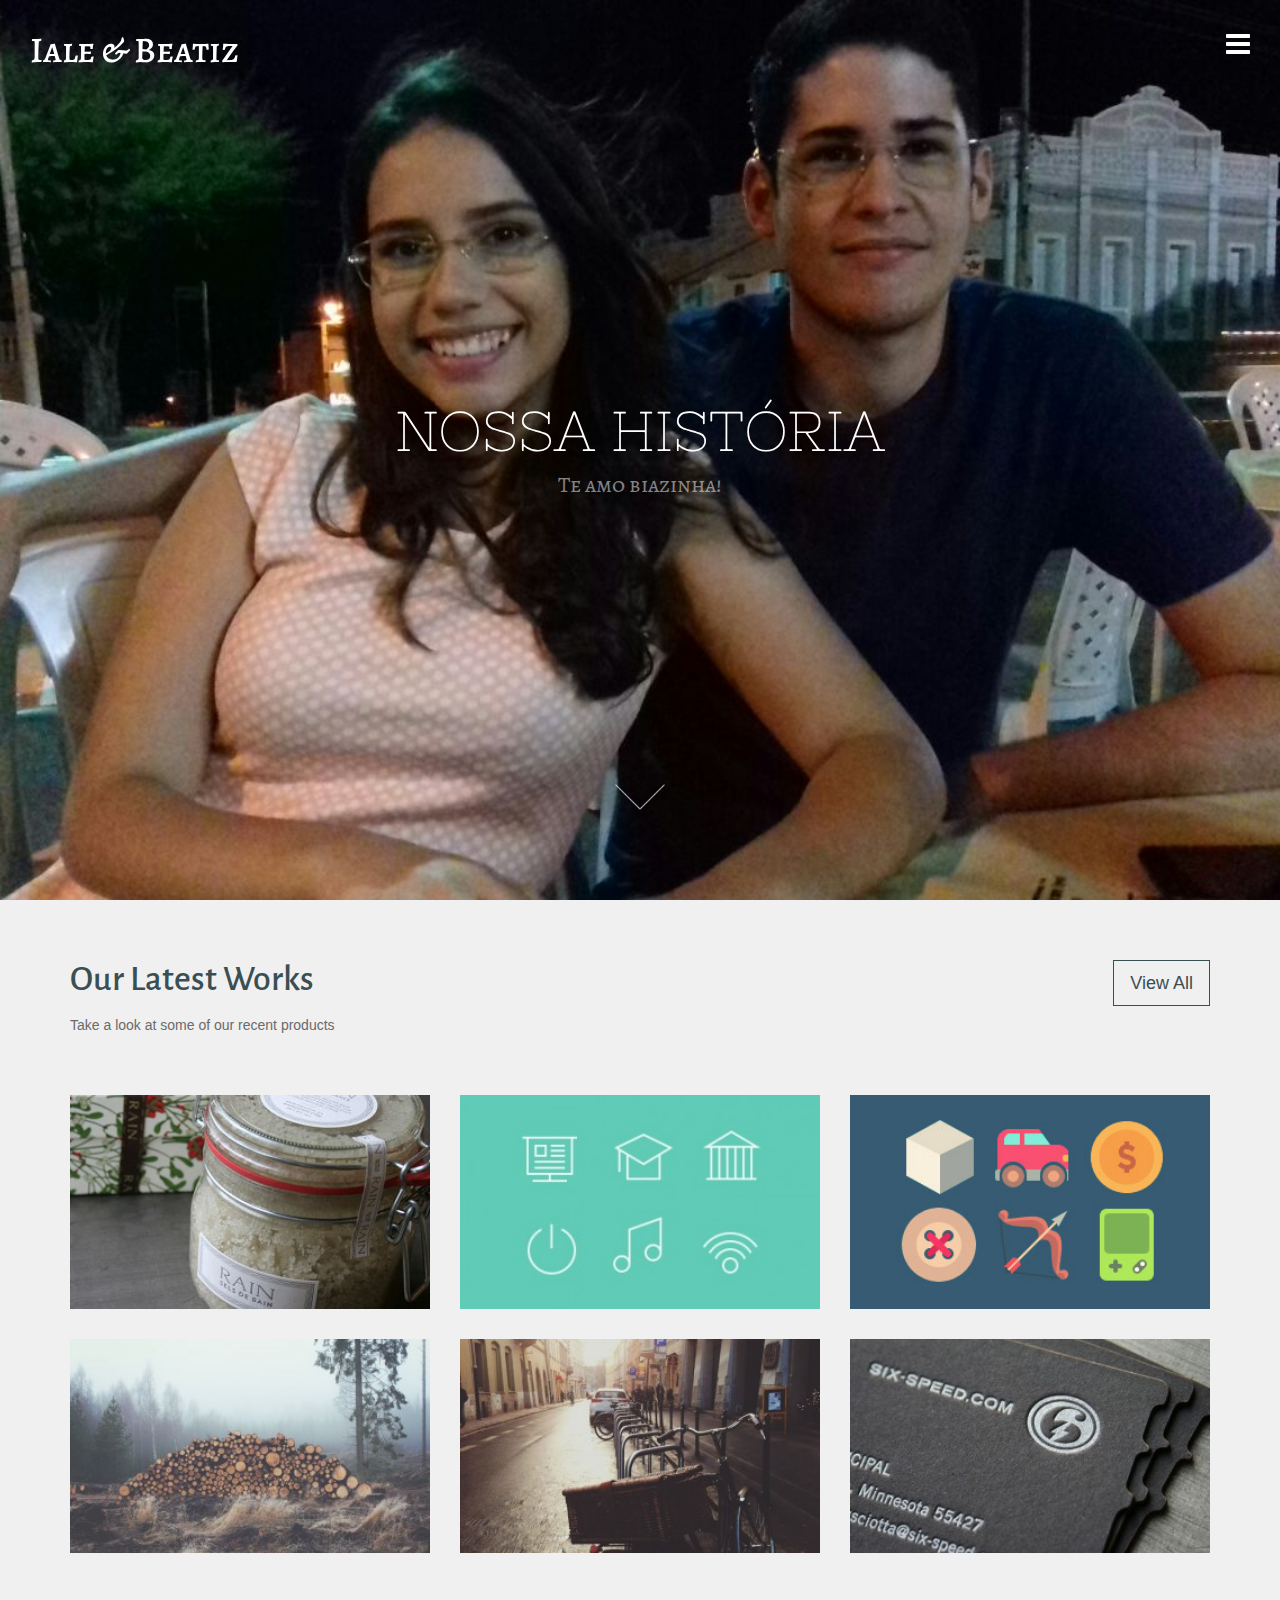
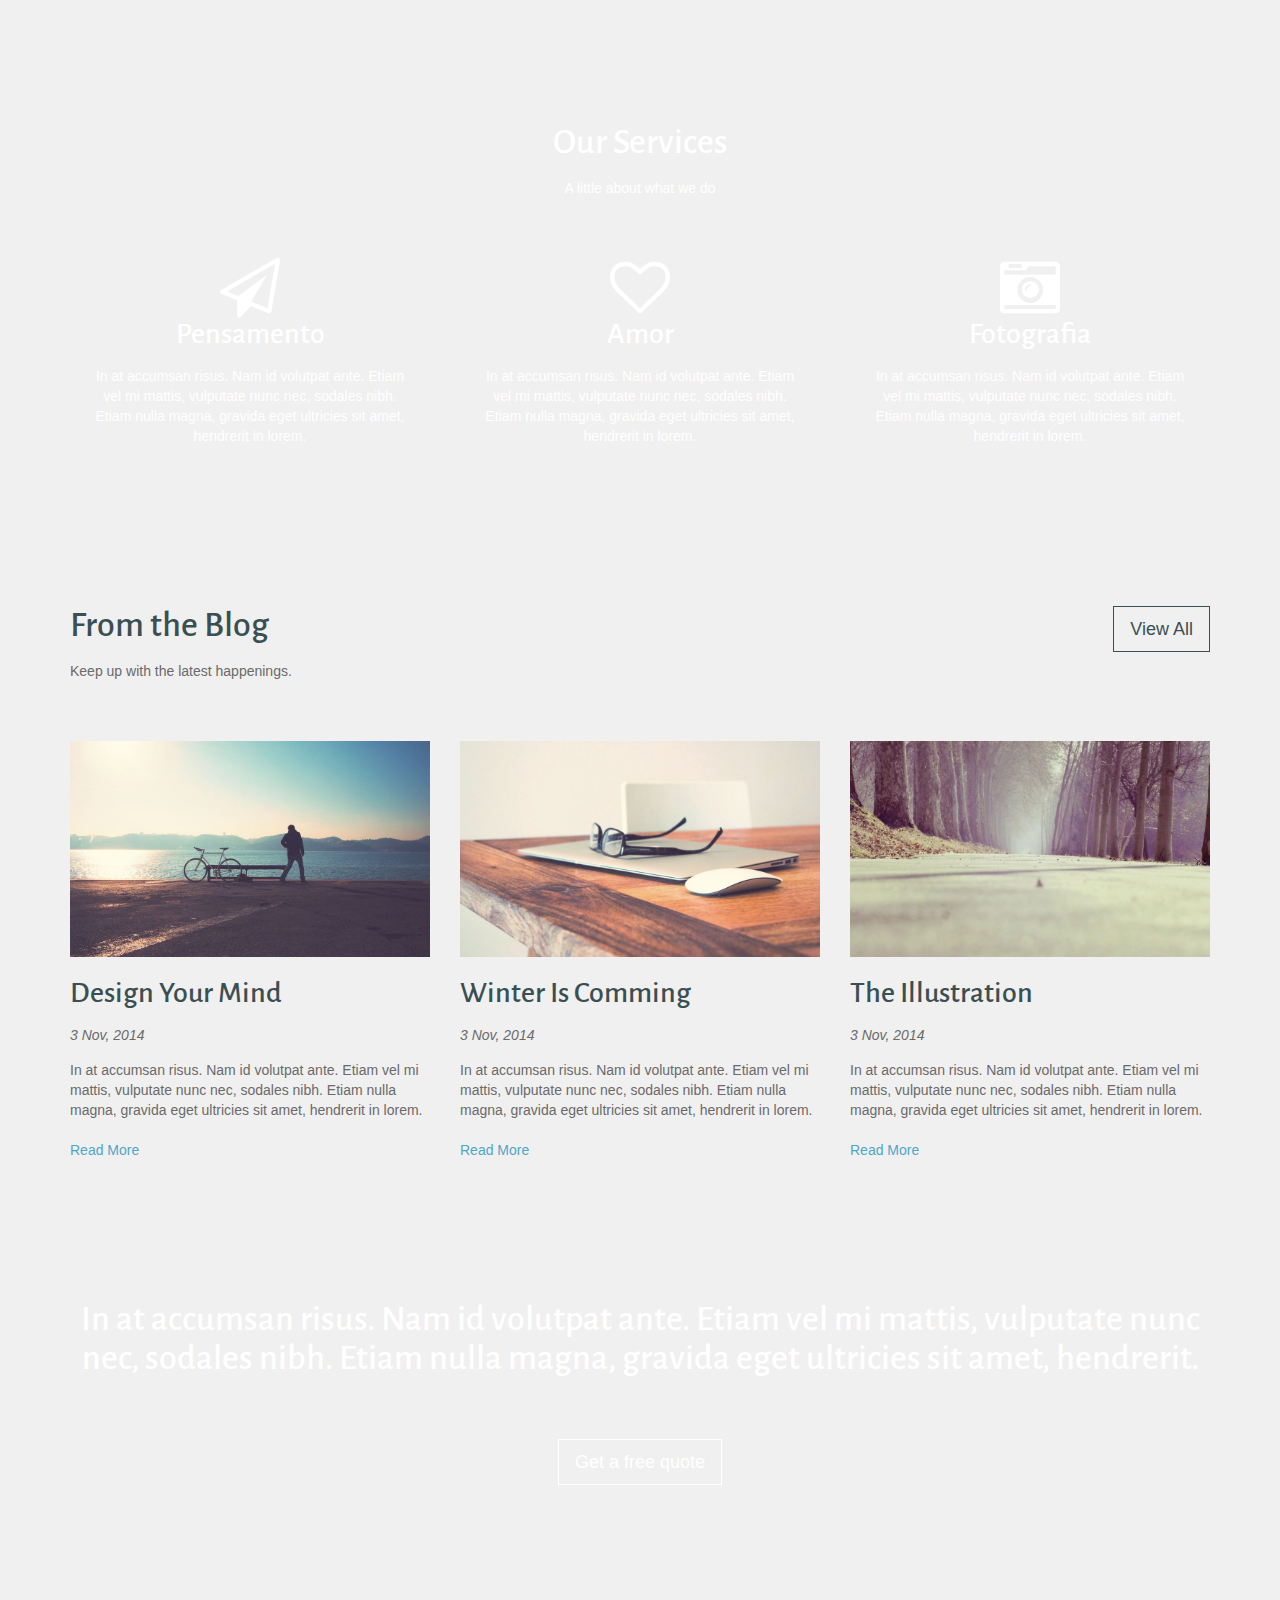
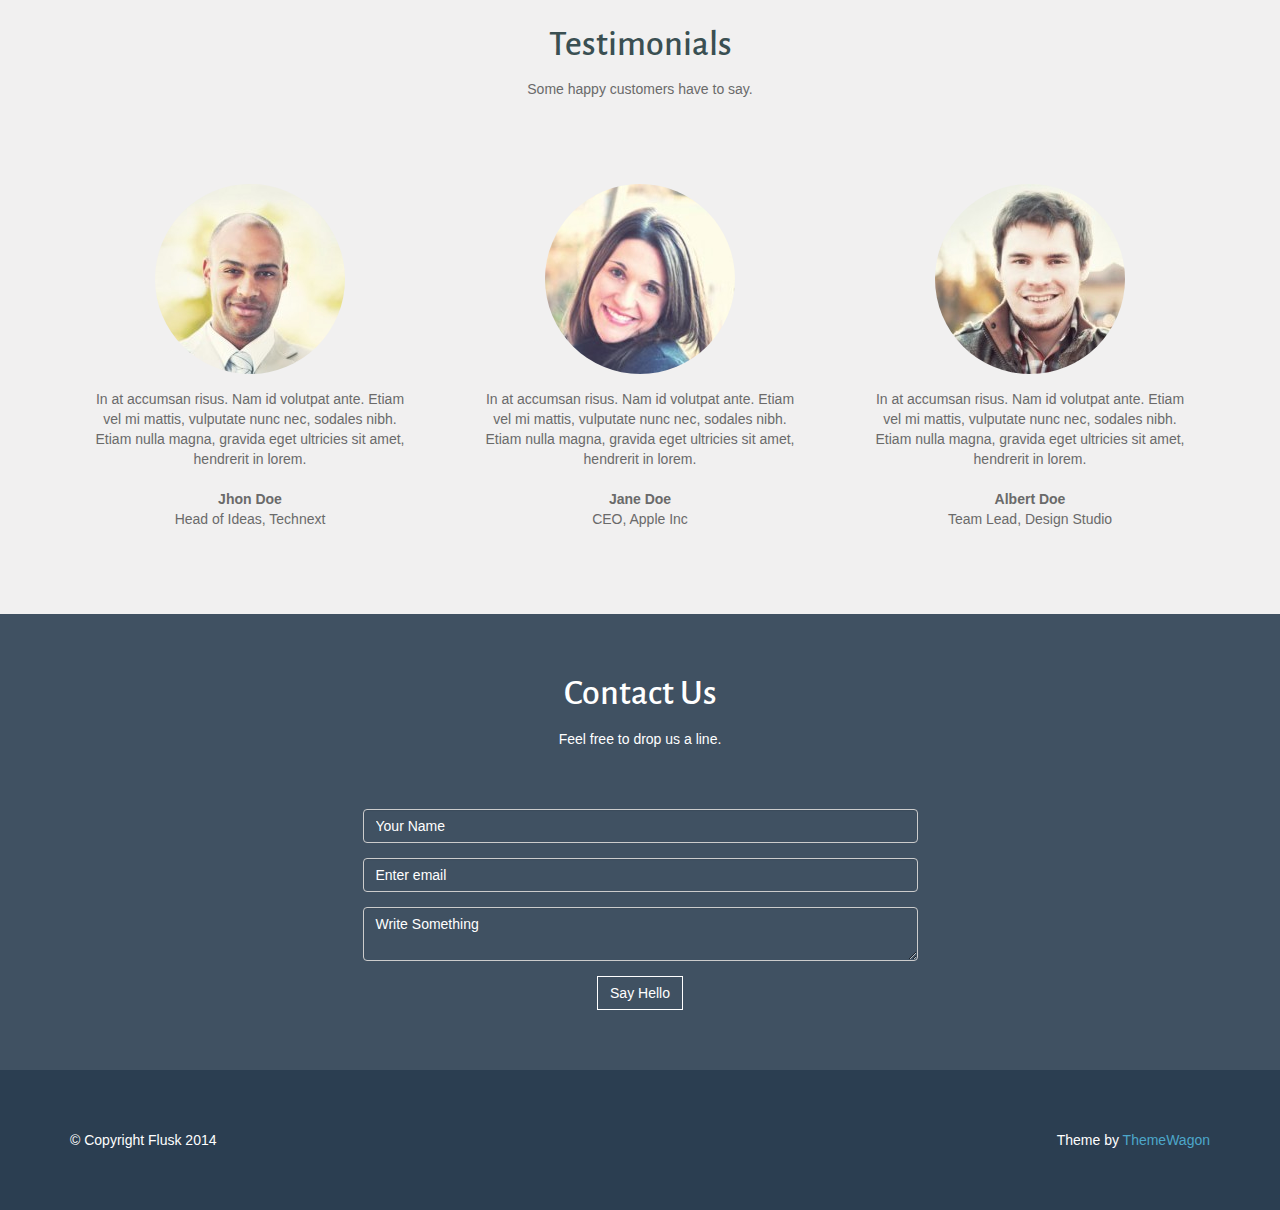
<file: SiteBea/SiteBea/index.html>
<!DOCTYPE html>
<!--[if IE 7 ]><html class="ie ie7 lte9 lte8 lte7" lang="en-US"><![endif]-->
<!--[if IE 8]><html class="ie ie8 lte9 lte8" lang="en-US">	<![endif]-->
<!--[if IE 9]><html class="ie ie9 lte9" lang="en-US"><![endif]-->
<!--[if (gt IE 9)|!(IE)]><!-->
<html class="noIE" lang="en-US">
<!--<![endif]-->
	<head>
		<title>Iale & Beatiz</title>

		<!-- meta -->
		<meta http-equiv="X-UA-Compatible" content="IE=edge">
		<meta http-equiv="Content-Type" content="text/html; charset=UTF-8"/>
		<meta name="viewport" content="width=device-width, initial-scale = 1.0, maximum-scale=1.0, user-scalable=no"/>
		
		<!-- google fonts -->
		<link rel='stylesheet' href='http://fonts.googleapis.com/css?family=PT+Sans'>
		<link rel="stylesheet" href="http://fonts.googleapis.com/css?family=Droid+Serif:regular,bold"/>
		<link rel="stylesheet" href="http://fonts.googleapis.com/css?family=Alegreya+Sans:regular,italic,bold,bolditalic"/>
		<link rel="stylesheet" href="http://fonts.googleapis.com/css?family=Nixie+One:regular,italic,bold,bolditalic"/>
		<link rel="stylesheet" href="http://fonts.googleapis.com/css?family=Alegreya+SC:regular,italic,bold,bolditalic"/>
		
		<!-- css -->
		<link rel="stylesheet" href="assets/css/bootstrap.min.css">
		<link rel="stylesheet" href="assets/css/font-awesome.min.css">
		<link rel="stylesheet" href="assets/css/style.css" media="screen"/>

		<!-- HTML5 shim and Respond.js IE8 support of HTML5 elements and media queries -->
		<!--[if lt IE 9]>
			<script src="assets/js/html5shiv.js"></script>
			<script src="assets/js/respond.js"></script>
		<![endif]-->

		<!--[if IE 8]>
	    	<script src="assets/js/selectivizr.js"></script>
	    <![endif]-->
	</head>
	
	<body>
		<div id="drawer-right">
			<div class="cross text-right">
				<a class="toggleDrawer" href="#"><i class="fa fa-times-circle fa-2x"></i></a>
			</div>
			<h2>Navigate</h2>
			<nav>
				<ul class="nav nav-pills nav-stacked">
					<li>
						<a href="#wrapper"><i class="fa fa-home"></i> Home</a>
					</li>
					<li>
						<a href="#portfolio"><i class="fa fa-bookmark"></i> Portfolio</a>
					</li>
					<li>
						<a href="#services"><i class="fa fa-tasks"></i> Services</a>
					</li>
					<li>
						<a href="#blog"><i class="fa fa-wordpress"></i> Blog</a>
					</li>
					<li>
						<a href="#parallax"><i class="fa fa-heart"></i> Parallax</a>
					</li>
					<li>
						<a href="#testimonials"><i class="fa fa-thumbs-up"></i> Testimonials</a>
					</li>
					<li>
						<a href="#contact"><i class="fa fa-phone-square"></i> Contact</a>
					</li>
				</ul>
			</nav>
			<div class="social">
				<h2>Stay Connected</h2>
				<ul>
					<li><a href=""><i class="fa fa-facebook-square fa-3x"></i></a></li>
					<li><a href=""><i class="fa fa-twitter-square fa-3x"></i></a></li>
					<li><a href=""><i class="fa fa-tumblr-square fa-3x"></i></a></li>
					<li><a href=""><i class="fa fa-google-plus-square fa-3x"></i></a></li>
				</ul>
			</div>
		</div><!-- #drawer-right -->

		<div id="wrapper">
			
			<div id="header" class="content-block header-wrapper">
				<div class="header-wrapper-inner">
					<section class="top clearfix">
						<div class="pull-left">
							<h1><a class="logo" href="index.html">Iale & Beatiz</a></h1>
						</div>
						<div class="pull-right">
							<a class="toggleDrawer" href="#"><i class="fa fa-bars fa-2x"></i></a>
						</div>
					</section>
					<section class="center">
						<div class="slogan">
							NOSSA HISTÓRIA
						</div>
						<div class="secondary-slogan">
							Te amo biazinha! 
						</div>
					</section>
					<section class="bottom">
						<a id="scrollToContent" href="#">
							<img src="assets/images/arrow_down.png">
						</a>
					</section>
				</div>
			</div><!-- header -->

			
			<div class="content-block" id="portfolio">
				<div class="container">
					<header class="block-heading cleafix">
						<a href="#" class="btn btn-o btn-lg pull-right">View All</a>
						<h1>Our Latest Works</h1>
						<p>Take a look at some of our recent products</p>
					</header>
					<section class="block-body">
						<div class="row">
							<div class="col-sm-4">
								<a href="#" class="recent-work" style="background-image:url(assets/images/rain_1-320x240.jpg)">
									<span class="btn btn-o-white">Lorem Rocks</span>
								</a>
							</div>
							<div class="col-sm-4">
								<a href="#" class="recent-work" style="background-image:url(assets/images/min_icons_thumb1-320x240.jpg)">
									<span class="btn btn-o-white">Lorem Rocks</span>
								</a>
							</div>
							<div class="col-sm-4">
								<a href="#" class="recent-work" style="background-image:url(assets/images/flat_icons_thumb.jpg)">
									<span class="btn btn-o-white">Lorem Rocks</span>
								</a>
							</div>
						</div>
						<div class="row">
							<div class="col-sm-4">
								<a href="#" class="recent-work" style="background-image:url(assets/images/wood-320x240.jpg)">
									<span class="btn btn-o-white">Lorem Rocks</span>
								</a>
							</div>
							<div class="col-sm-4">
								<a href="#" class="recent-work" style="background-image:url(assets/images/bike-320x240.jpg)">
									<span class="btn btn-o-white">Lorem Rocks</span>
								</a>
							</div>
							<div class="col-sm-4">
								<a href="#" class="recent-work" style="background-image:url(assets/images/six_1-320x240.jpg)">
									<span class="btn btn-o-white">Lorem Rocks</span>
								</a>
							</div>
						</div>
					</section>
				</div>
			</div><!-- #portfolio -->

			<div class="content-block parallax" id="services">
				<div class="container text-center">
					<header class="block-heading cleafix">
						<h1>Our Services</h1>
						<p>A little about what we do</p>
					</header>
					<section class="block-body">
						<div class="row">
							<div class="col-md-4">
								<div class="service">
									<i class="fa fa-send-o"></i>
									<h2>Pensamento</h2>
									<p>In at accumsan risus. Nam id volutpat ante. Etiam vel mi mattis, vulputate nunc nec, sodales nibh. Etiam nulla magna, gravida eget ultricies sit amet, hendrerit in lorem.</p>
								</div>
							</div>
							<div class="col-md-4">
								<div class="service">
									<i class="fa fa-heart-o"></i>
									<h2>Amor</h2>
									<p>In at accumsan risus. Nam id volutpat ante. Etiam vel mi mattis, vulputate nunc nec, sodales nibh. Etiam nulla magna, gravida eget ultricies sit amet, hendrerit in lorem.</p>
								</div>
							</div>
							<div class="col-md-4">
								<div class="service">
									<i class="fa fa-camera-retro"></i>
									<h2>Fotografia</h2>
									<p>In at accumsan risus. Nam id volutpat ante. Etiam vel mi mattis, vulputate nunc nec, sodales nibh. Etiam nulla magna, gravida eget ultricies sit amet, hendrerit in lorem.</p>
								</div>
							</div>
						</div>
					</section>
				</div>
			</div><!-- #services -->


			<div class="content-block" id="blog">
				<div class="container">
					<header class="block-heading cleafix">
						<a href="#" class="btn btn-o btn-lg pull-right">View All</a>
						<h1>From the Blog</h1>
						<p>Keep up with the latest happenings.</p>
					</header>
					<section class="block-body">
						<div class="row">
							<div class="col-sm-4 blog-post">
								<img src="assets/images/bike_water1-1000x600.jpg">
								<a href="#"><h2>Design Your Mind</h2></a>
								<div class="date">3 Nov, 2014</div>
								<p>In at accumsan risus. Nam id volutpat ante. Etiam vel mi mattis, vulputate nunc nec, sodales nibh. Etiam nulla magna, gravida eget ultricies sit amet, hendrerit in lorem.</p>
								<a href="">Read More</a>
							</div>
							<div class="col-sm-4 blog-post">
								<img src="assets/images/mac_glasses1-1000x600.jpg">
								<a href="#"><h2>Winter Is Comming</h2></a>
								<div class="date">3 Nov, 2014</div>
								<p>In at accumsan risus. Nam id volutpat ante. Etiam vel mi mattis, vulputate nunc nec, sodales nibh. Etiam nulla magna, gravida eget ultricies sit amet, hendrerit in lorem.</p>
								<a href="">Read More</a>
							</div>
							<div class="col-sm-4 blog-post">
								<img src="assets/images/road-1000x600.jpg">
								<a href="#"><h2>The Illustration</h2></a>
								<div class="date">3 Nov, 2014</div>
								<p>In at accumsan risus. Nam id volutpat ante. Etiam vel mi mattis, vulputate nunc nec, sodales nibh. Etiam nulla magna, gravida eget ultricies sit amet, hendrerit in lorem.</p>
								<a href="">Read More</a>
							</div>
						</div>
					</section>
				</div>
			</div><!-- #blog -->


			<div class="content-block parallax" id="parallax">
				<div class="container text-center">
					<h1>In at accumsan risus. Nam id volutpat ante. Etiam vel mi mattis, vulputate nunc nec, sodales nibh. Etiam nulla magna, gravida eget ultricies sit amet, hendrerit.</h1>
					<a href="" class="btn btn-o-white btn-lg">Get a free quote</a>
				</div>
			</div><!-- #parallax -->

			<div class="content-block" id="testimonials">
				<div class="container">
					<header class="block-heading cleafix">
						<h1>Testimonials</h1>
						<p>Some happy customers have to say.</p>
					</header>
					<section class="block-body">
						<div class="row">
							<div class="col-md-4">
								<div class="testimonial">
									<img src="assets/images/testimonial_31-190x190.jpg">
									<p>In at accumsan risus. Nam id volutpat ante. Etiam vel mi mattis, vulputate nunc nec, sodales nibh. Etiam nulla magna, gravida eget ultricies sit amet, hendrerit in lorem.</p>
									<strong>Jhon Doe</strong><br/>
									<span>Head of Ideas, Technext</span>
								</div>
							</div>
							<div class="col-md-4">
								<div class="testimonial">
									<img src="assets/images/testimonial_11-190x190.jpg">
									<p>In at accumsan risus. Nam id volutpat ante. Etiam vel mi mattis, vulputate nunc nec, sodales nibh. Etiam nulla magna, gravida eget ultricies sit amet, hendrerit in lorem.</p>
									<strong>Jane Doe</strong><br/>
									<span>CEO, Apple Inc</span>
								</div>
							</div>
							<div class="col-md-4">
								<div class="testimonial">
									<img src="assets/images/testimonial_22-190x190.jpg">
									<p>In at accumsan risus. Nam id volutpat ante. Etiam vel mi mattis, vulputate nunc nec, sodales nibh. Etiam nulla magna, gravida eget ultricies sit amet, hendrerit in lorem.</p>
									<strong>Albert Doe</strong><br/>
									<span>Team Lead, Design Studio</span>
								</div>
							</div>
						</div>
					</section>
				</div>
			</div><!-- /#testimonials -->


			<div class="content-block" id="contact">
				<div class="container text-center">
					<header class="block-heading cleafix">
						<h1>Contact Us</h1>
						<p>Feel free to drop us a line.</p>
					</header>
					<section class="block-body">
						<div class="row">
							<div class="col-md-6 col-md-offset-3">
								<form class="" role="form">
									<div class="form-group">
								    	<input type="email" class="form-control form-control-white" id="subject" placeholder="Your Name" required>
								  	</div>
								    <div class="form-group">
								    	<input type="email" class="form-control form-control-white" id="exampleInputEmail2" placeholder="Enter email" required>
								    </div>
								    <div class="form-group">
								    	<textarea class="form-control form-control-white" placeholder="Write Something" required></textarea>
								    </div>
								  <input type="submit" class="btn btn-o-white" value="Say Hello">
								</form>
							</div>
						</div>
					</section>
				</div>
			</div><!-- #contact -->

			<div class="content-block" id="footer">
				<div class="container">
					<div class="row">
						<div class="col-xs-6">&copy; Copyright Flusk 2014</div>
						<div class="col-xs-6 text-right">Theme by <a href="https://themewagon.com/" target="_blank">ThemeWagon</a></div>
					</div>
				</div>
			</div><!-- #footer -->


		</div><!--/#wrapper-->




		<script src="assets/js/jquery-2.1.3.min.js"></script>
		<script src="assets/js/jquery-migrate-1.2.1.min.js"></script>
		<script src="assets/js/bootstrap.min.js"></script>
		<script src="assets/js/jquery.actual.min.js"></script>
		<script src="assets/js/jquery.scrollTo.min.js"></script>
		<script src="assets/js/script.js"></script>

	</body>
</html>
</file>
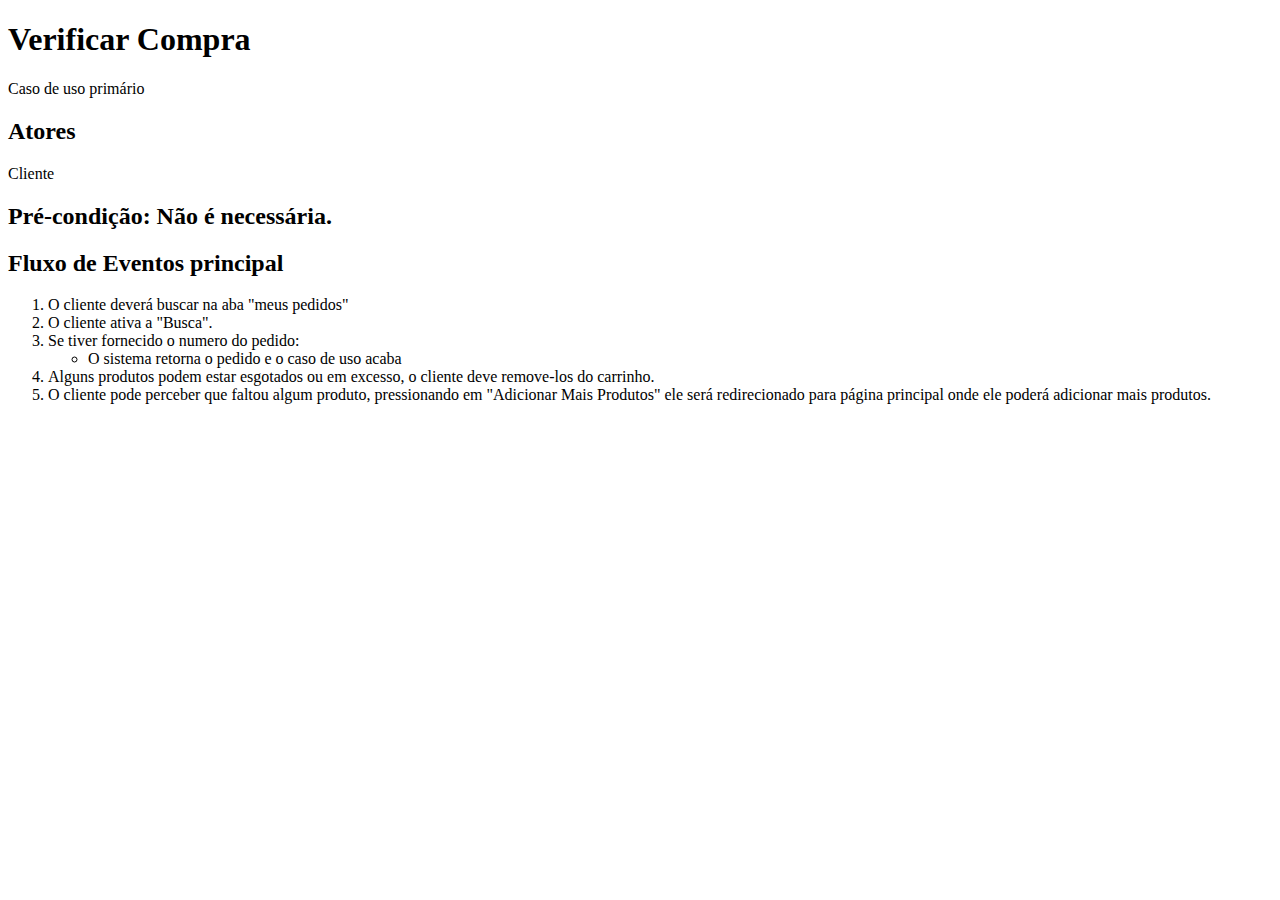
<file: PDS/busca.html>
<!DOCTYPE html>
<html>
<head>
	<title>Verificar Compra</title>
</head>
<body>
<h1>Verificar Compra</h1>
<p>Caso de uso primário</p>
<h2>Atores</h2>
<p>Cliente</p>
<h2>Pré-condição: Não é necessária.</h2>
<p></p>
<h2>Fluxo de Eventos principal</h2>
<ol>
<li>O cliente deverá buscar na aba "meus pedidos"</li>
<li>O cliente ativa a "Busca".</li>
<li>Se tiver fornecido o numero do pedido:</li>
<ul>
<li>O sistema retorna o pedido e o caso de uso acaba </li></ul>
<li>Alguns produtos podem estar esgotados ou em excesso, o cliente deve remove-los do carrinho.</li>
<li>O cliente pode perceber que faltou algum produto, pressionando em "Adicionar Mais Produtos" ele será redirecionado para página principal onde ele poderá adicionar mais produtos.</li>

</ol>
</body>
</html>
</file>
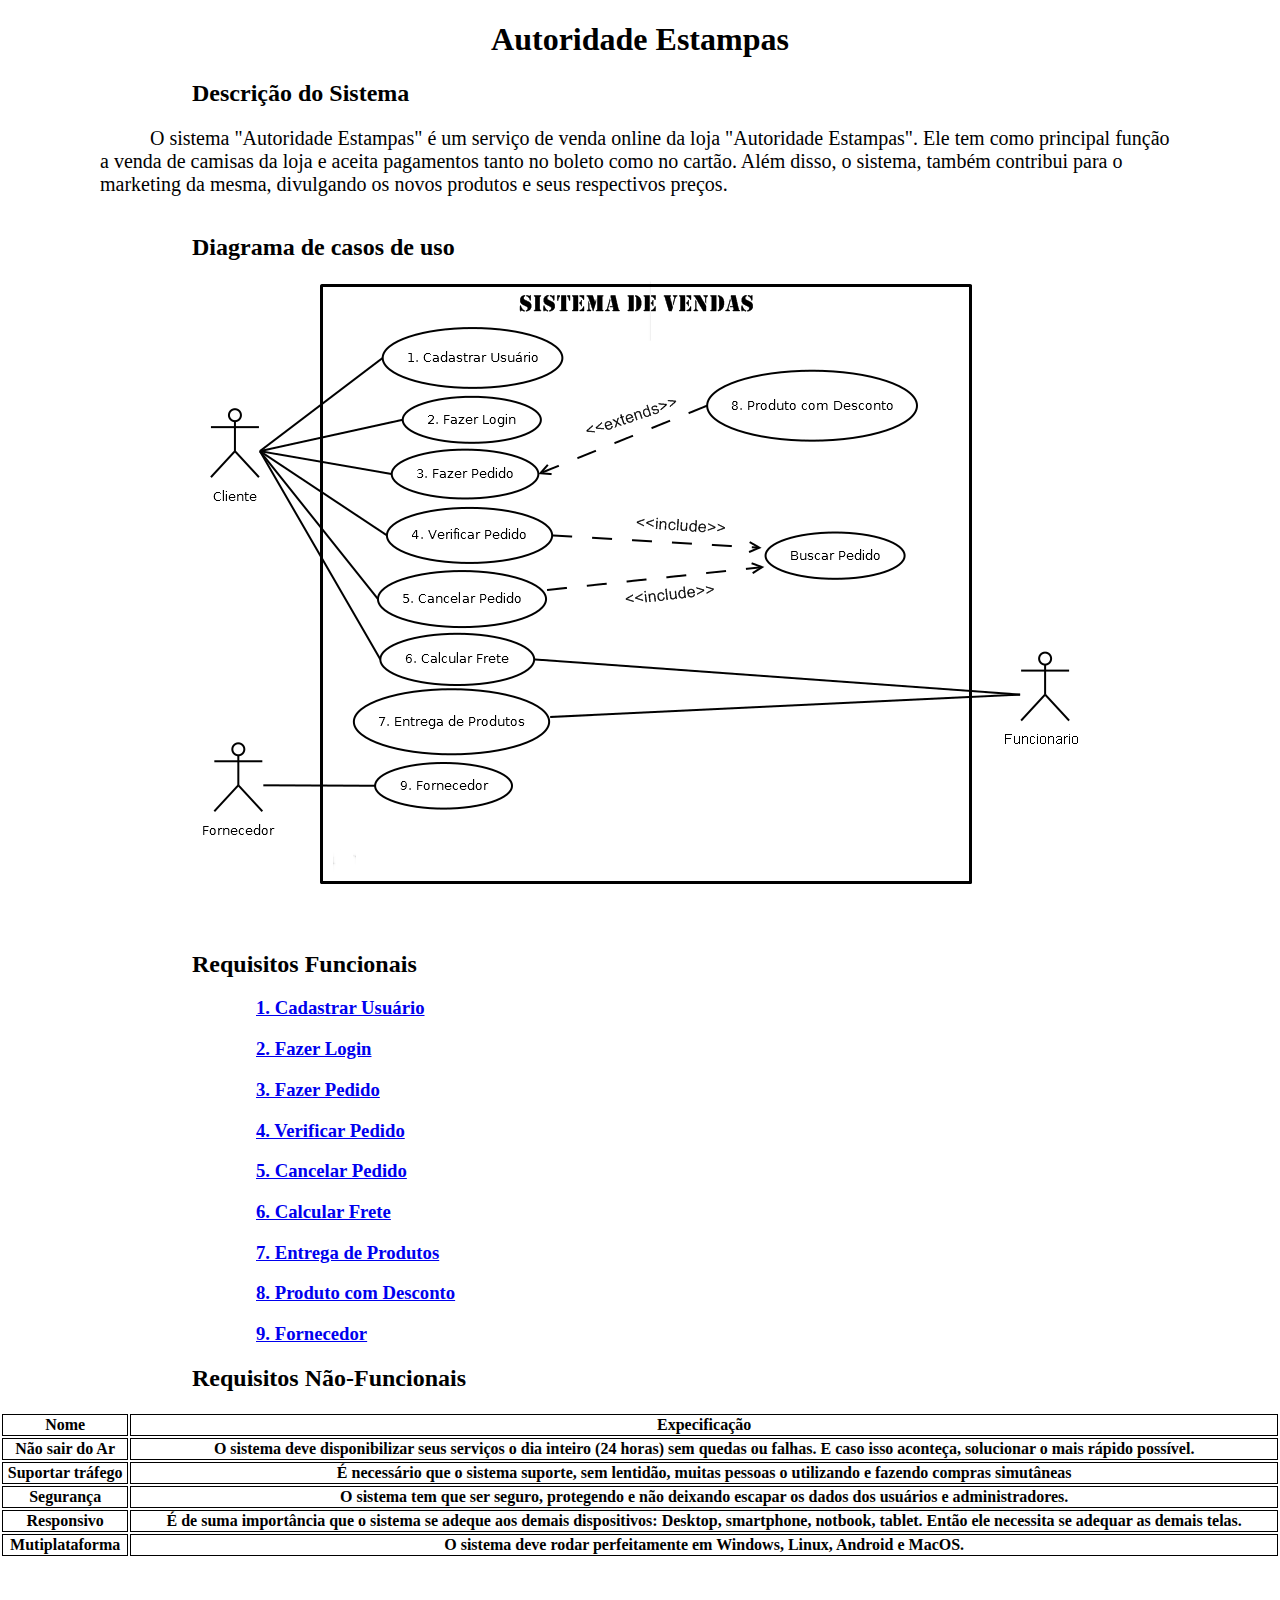
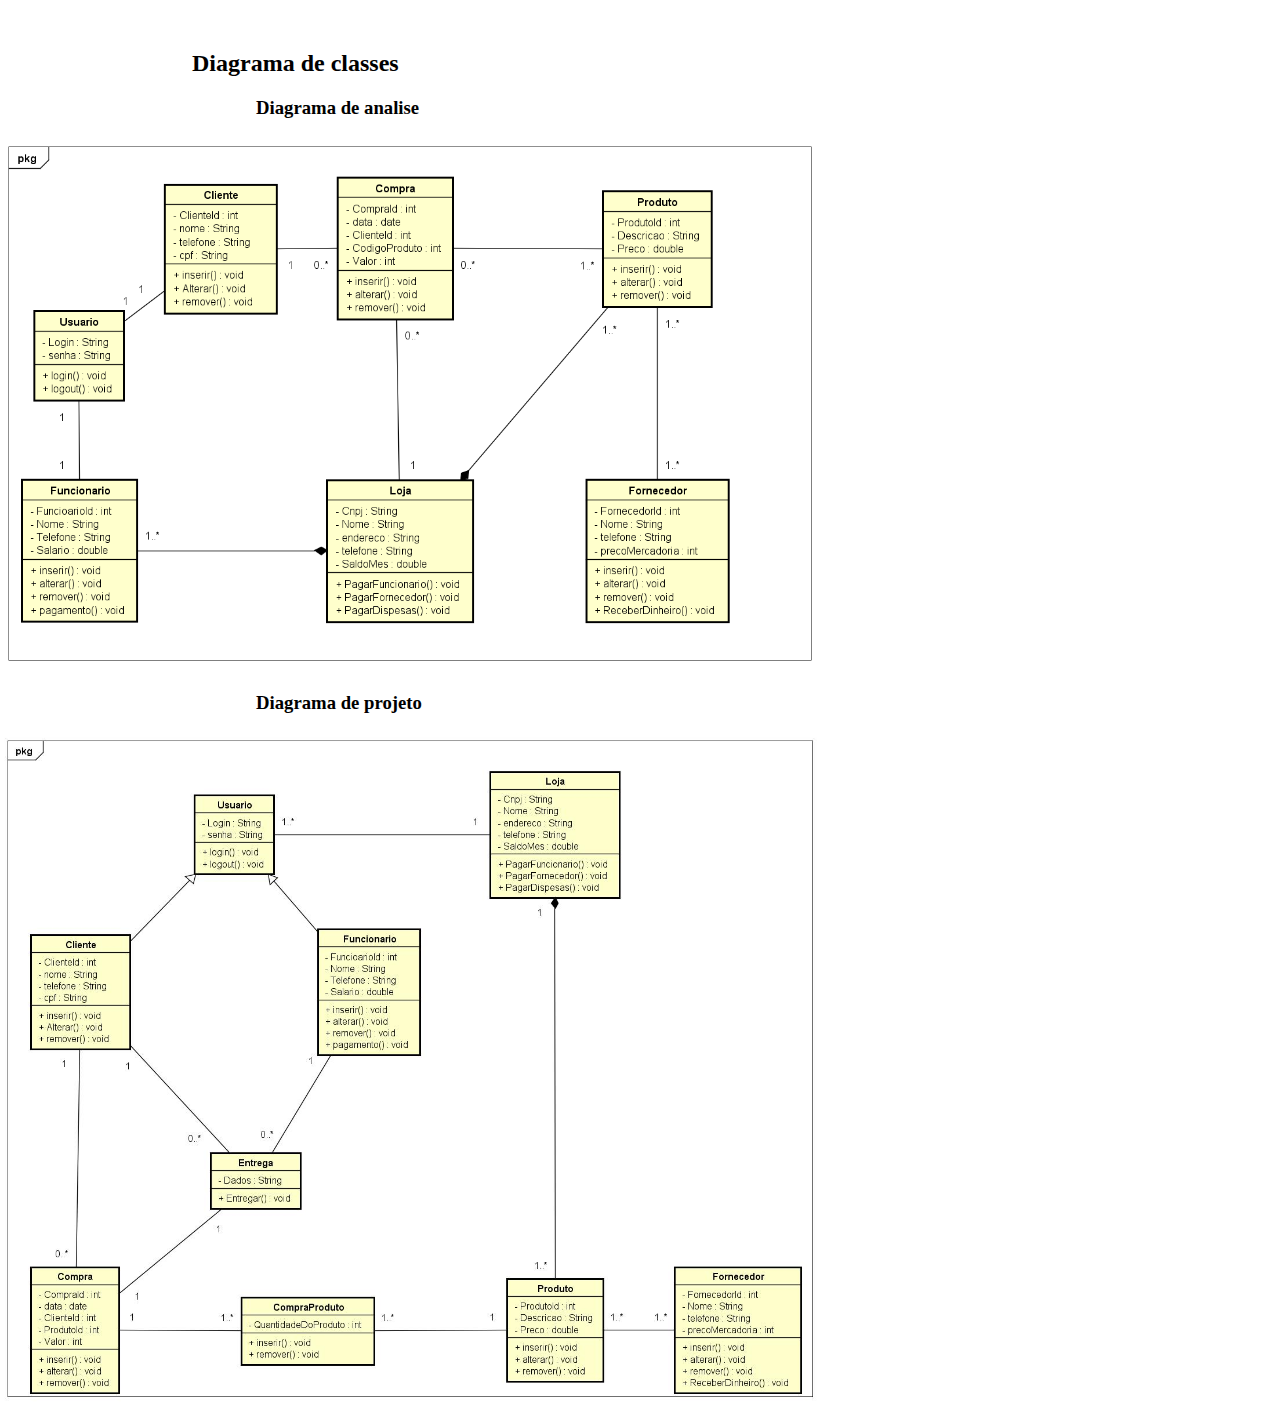
<file: PDS/PDS-Index.html>
<!DOCTYPE html>
<html lang="pt-br">
<head>
	<meta charset="UTF-8">
	<link rel="stylesheet" type="text/css" href="CSS/style_PDS.css">
	<title>Autoridade Estampas</title>
</head>
<body>
	<h1>Autoridade Estampas</h1>

	<h2>Descrição do Sistema</h2>

	<p><spam></spam>O sistema "Autoridade Estampas" é um serviço de venda online da loja "Autoridade Estampas". Ele tem como principal função a venda de camisas da loja e aceita pagamentos tanto no boleto como no cartão. Além disso, o sistema, também contribui para o marketing da mesma, divulgando os novos produtos e seus respectivos preços. </p>
	<br>

  <h2>Diagrama de casos de uso</h2>
  <center><img src="img/Diagrama3.png"></center>

  <br>
    <h2>Requisitos Funcionais</h2>
  <h3><a href="ReqFuncionais/f1.html">1. Cadastrar Usuário</a></h3>
  <h3><a href="ReqFuncionais/f2.html">2. Fazer Login</a></h3>
  <h3><a href="ReqFuncionais/f3.html">3. Fazer Pedido</a></h3>
  <h3><a href="ReqFuncionais/f4.html">4. Verificar Pedido</a></h3>
  <h3><a href="ReqFuncionais/f5.html">5. Cancelar Pedido</a></h3>
  <h3><a href="ReqFuncionais/f6.html">6. Calcular Frete</a></h3>
  <h3><a href="ReqFuncionais/f7.html">7. Entrega de Produtos</a></h3>
  <h3><a href="ReqFuncionais/f9.html">8. Produto com Desconto</a></h3>
  <h3><a href="ReqFuncionais/f8.html">9. Fornecedor</a></h3>

	<h2>Requisitos Não-Funcionais</h2>
	<table style="width:100%">
  		<tr>
    		<th>Nome</th>
    		<th>Expecificação</th> 
  		</tr>
  		<tr>
  			<th>Não sair do Ar</th>
  			<th>O sistema deve disponibilizar seus serviços o dia inteiro (24 horas) sem quedas ou falhas. E caso isso aconteça, solucionar o mais rápido possível.</th>
  		</tr>
  		<tr>
  			<th>Suportar tráfego</th>
  			<th>É necessário que o sistema suporte, sem lentidão, muitas pessoas o utilizando e fazendo compras simutâneas</th>
  		</tr>
  		<tr>
  			<th>Segurança</th>
  			<th>O sistema tem que ser seguro, protegendo e não deixando escapar os dados dos usuários e administradores.</th>
  		</tr>
  		<tr>
  			<th>Responsivo</th>
  			<th>É de suma importância que o sistema se adeque aos demais dispositivos: Desktop, smartphone, notbook, tablet. Então ele necessita se adequar as demais telas.</th>
  		</tr>
  		<tr>
  			<th>Mutiplataforma</th>
  			<th>O sistema deve rodar perfeitamente em Windows, Linux, Android e MacOS.</th>
  		</tr>
  	</table>
  	<br><br><br><br>
	
	<h2>Diagrama de classes</h2>
<h3>Diagrama de analise</h3>
	<img src="DiagramaDeAnalise.png" width="820px">
<h3>Diagrama de projeto</h3>
	<img src="DiagramaDeProjeto.jpg" width="820px">
</body>
</html>
</file>
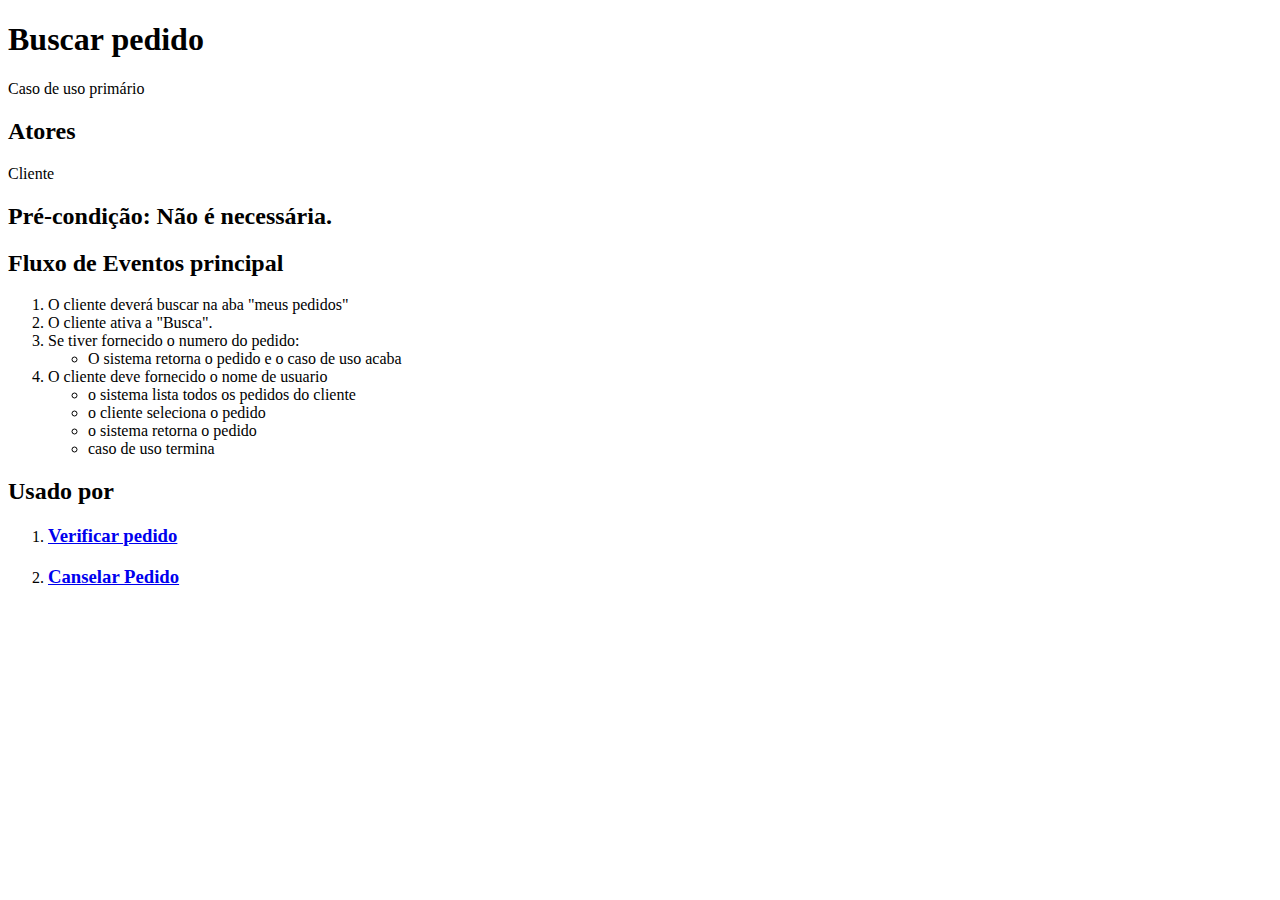
<file: PDS/ReqFuncionais/busca.html>
<!DOCTYPE html>
<html>
<head>
	<title>Buscar pedido</title>
</head>
<body>
<h1>Buscar pedido</h1>
<p>Caso de uso primário</p>
<h2>Atores</h2>
<p>Cliente</p>
<h2>Pré-condição: Não é necessária.</h2>
<p></p>
<h2>Fluxo de Eventos principal</h2>
<ol>
<li>O cliente deverá buscar na aba "meus pedidos"</li>
<li>O cliente ativa a "Busca".</li>
<li>Se tiver fornecido o numero do pedido:</li>
<ul>
<li>O sistema retorna o pedido e o caso de uso acaba </li></ul>
<li>O cliente deve fornecido o nome de usuario</li>
<ul>
	<li>o sistema lista todos os pedidos do cliente</li>
	<li>o cliente seleciona o pedido</li>
	<li>o sistema retorna o pedido</li>
	<li>caso de uso termina</li>
</ul>
</ol>
<h2>Usado por</h2>
<ol>
	<li>
  <h3><a href="f2.html">Verificar pedido</a></h3>
	</li>
	<li>
  <h3><a href="f3.html">Canselar Pedido</a></h3>
		
	</li>
</ol>
</body>
</html>
</file>
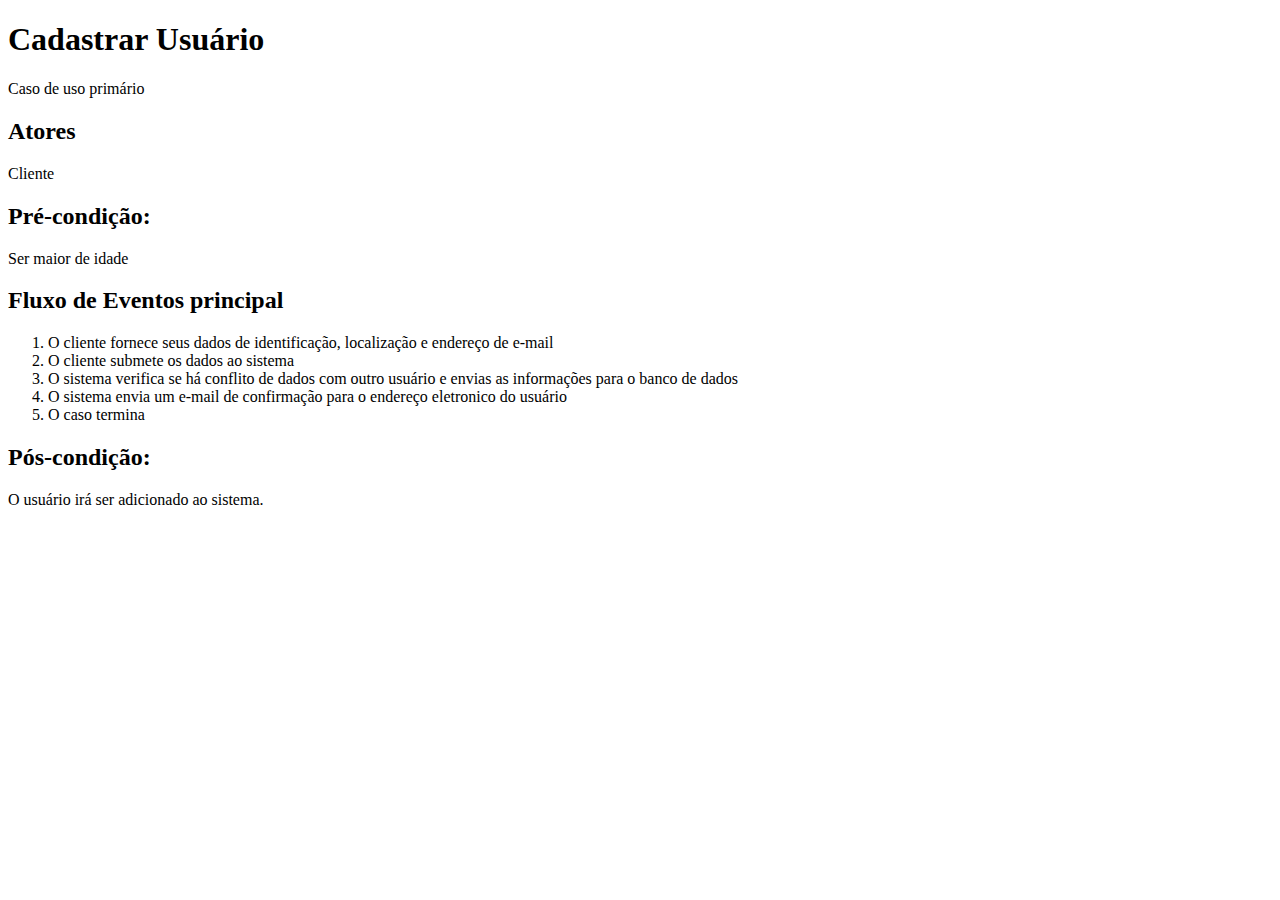
<file: PDS/ReqFuncionais/f1.html>
<!DOCTYPE html>
<html>
<head>
	<title>Cadastrar Usuário</title>
</head>
<body>
	<h1>Cadastrar Usuário</h1>
	<p>Caso de uso primário</p>
	<h2>Atores</h2>
	<p>Cliente</p>
	<h2>Pré-condição:</h2>
	<p>Ser maior de idade</p>
	<h2>Fluxo de Eventos principal</h2>
	<ol>
		<li>O cliente fornece seus dados de identificação, localização e endereço de e-mail</li>
		<li>O cliente submete os dados ao sistema</li>
		<li>O sistema verifica se há conflito de dados com outro usuário e envias as informações para o banco de dados</li>
		<li>O sistema envia um e-mail de confirmação para o endereço eletronico do usuário</li>
		<li>O caso termina</li>
	</ol>
	<h2>Pós-condição:</h2>
	<p>O usuário irá ser adicionado ao sistema.</p>
</body>
</html>
</file>
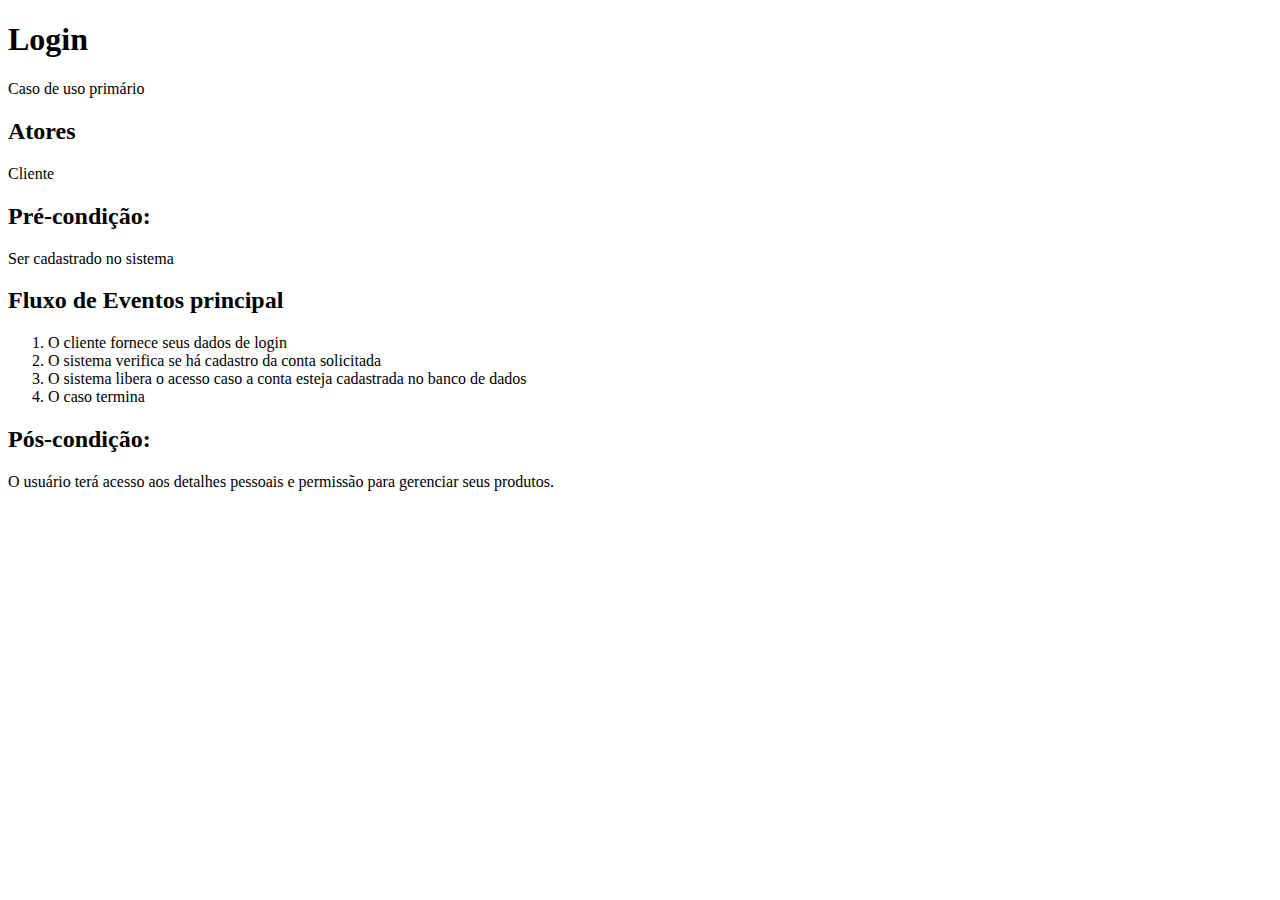
<file: PDS/ReqFuncionais/f2.html>
<!DOCTYPE html>
<html>
<head>
	<title>Login</title>
</head>
<body>
	<h1>Login</h1>
	<p>Caso de uso primário</p>
	<h2>Atores</h2>
	<p>Cliente</p>
	<h2>Pré-condição:</h2>
	<p>Ser cadastrado no sistema</p>
	<h2>Fluxo de Eventos principal</h2>
	<ol>
		<li>O cliente fornece seus dados de login</li>
		<li>O sistema verifica se há cadastro da conta solicitada</li>
		<li>O sistema libera o acesso caso a conta esteja cadastrada no banco de dados</li>
		<li>O caso termina</li>
	</ol>
	<h2>Pós-condição:</h2>
	<p>O usuário terá acesso aos detalhes pessoais e permissão para gerenciar seus produtos.</p>
</body>
</html>
</file>
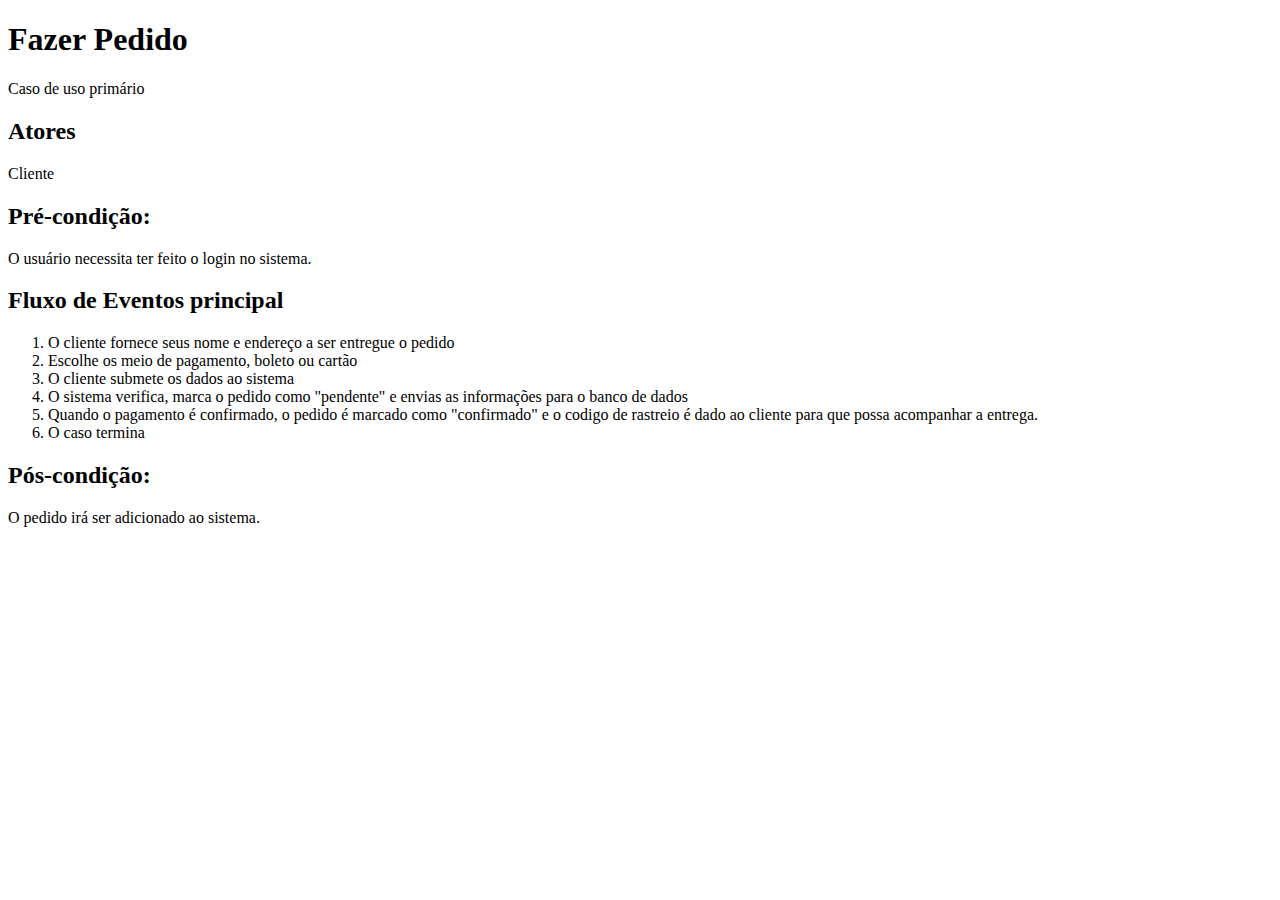
<file: PDS/ReqFuncionais/f3.html>
<!DOCTYPE html>
<html>
<head>
	<title>Fazer Pedido</title>
</head>
<body>
	<h1>Fazer Pedido</h1>
	<p>Caso de uso primário</p>
	<h2>Atores</h2>
	<p>Cliente</p>
	<h2>Pré-condição:</h2>
	<p>O usuário necessita ter feito o login no sistema.</p>
	<h2>Fluxo de Eventos principal</h2>
	<ol>
		<li>O cliente fornece seus nome e endereço a ser entregue o pedido</li>
		<li>Escolhe os meio de pagamento, boleto ou cartão</li>
		<li>O cliente submete os dados ao sistema</li>
		<li>O sistema verifica, marca o pedido como "pendente" e envias as informações para o banco de dados</li>
		<li>Quando o pagamento é confirmado, o pedido é marcado como "confirmado" e o codigo de rastreio é dado ao cliente para que possa acompanhar a entrega.</li>
		<li>O caso termina</li>
	</ol>
	<h2>Pós-condição:</h2>
	<p>O pedido irá ser adicionado ao sistema.</p>
</body>
</html>
</file>
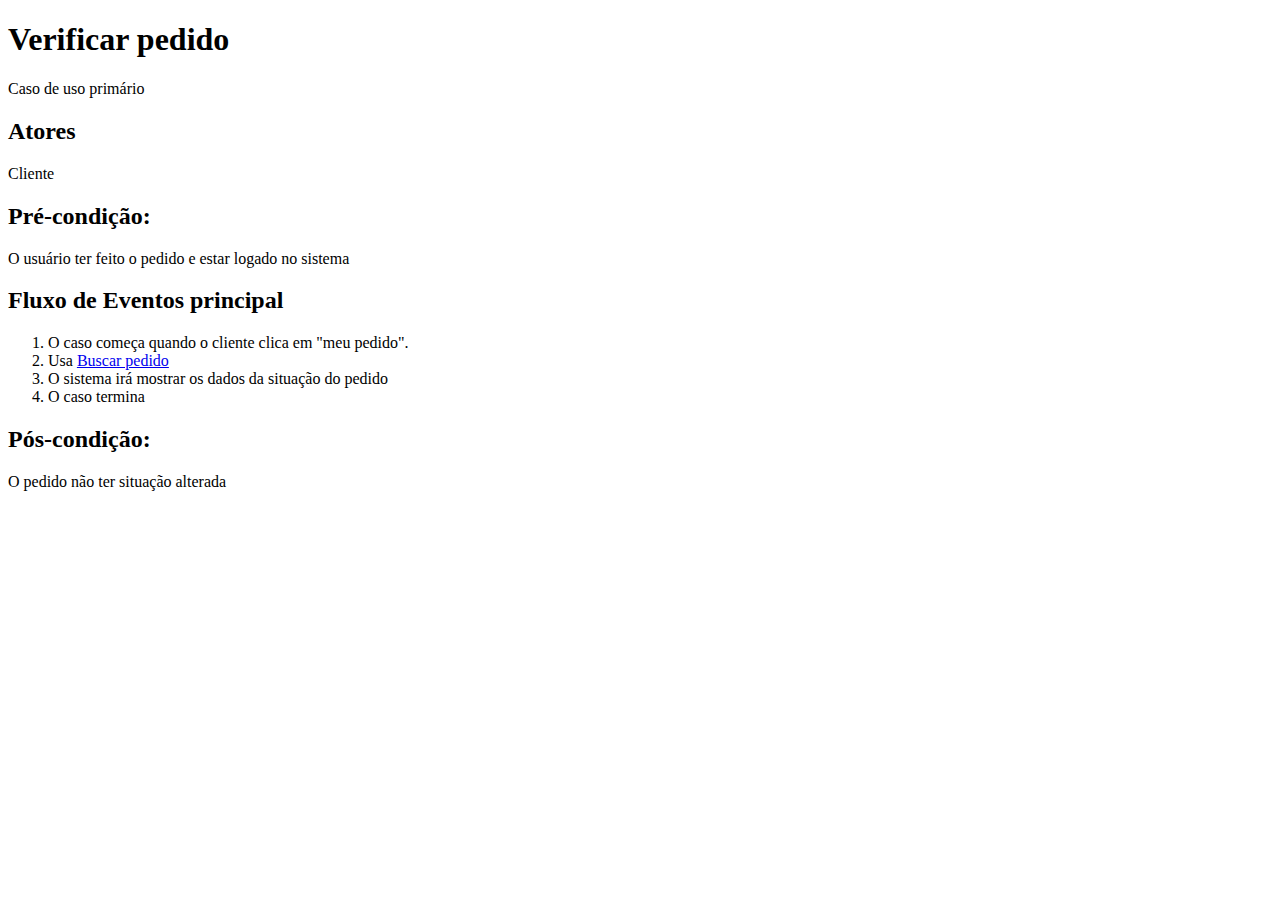
<file: PDS/ReqFuncionais/f4.html>
<!DOCTYPE html>
<html>
<head>
	<title>Verificar Pedido</title>
</head>
<body>
	<h1>Verificar pedido</h1>
	<p>Caso de uso primário</p>
	<h2>Atores</h2>
	<p>Cliente</p>
	<h2>Pré-condição:</h2>
	<p>O usuário ter feito o pedido e estar logado no sistema</p>
	<h2>Fluxo de Eventos principal</h2>
	<ol>
		<li>O caso começa quando o cliente clica em "meu pedido".</li>
		<li>Usa <a href="busca.html">Buscar pedido</a></li>
		<li>O sistema irá mostrar os dados da situação do pedido</li>
		<li>O caso termina</li>		
	</ol>
	<h2>Pós-condição:</h2>
	<p>O pedido não ter situação alterada</p>
</body>
</html>
</file>
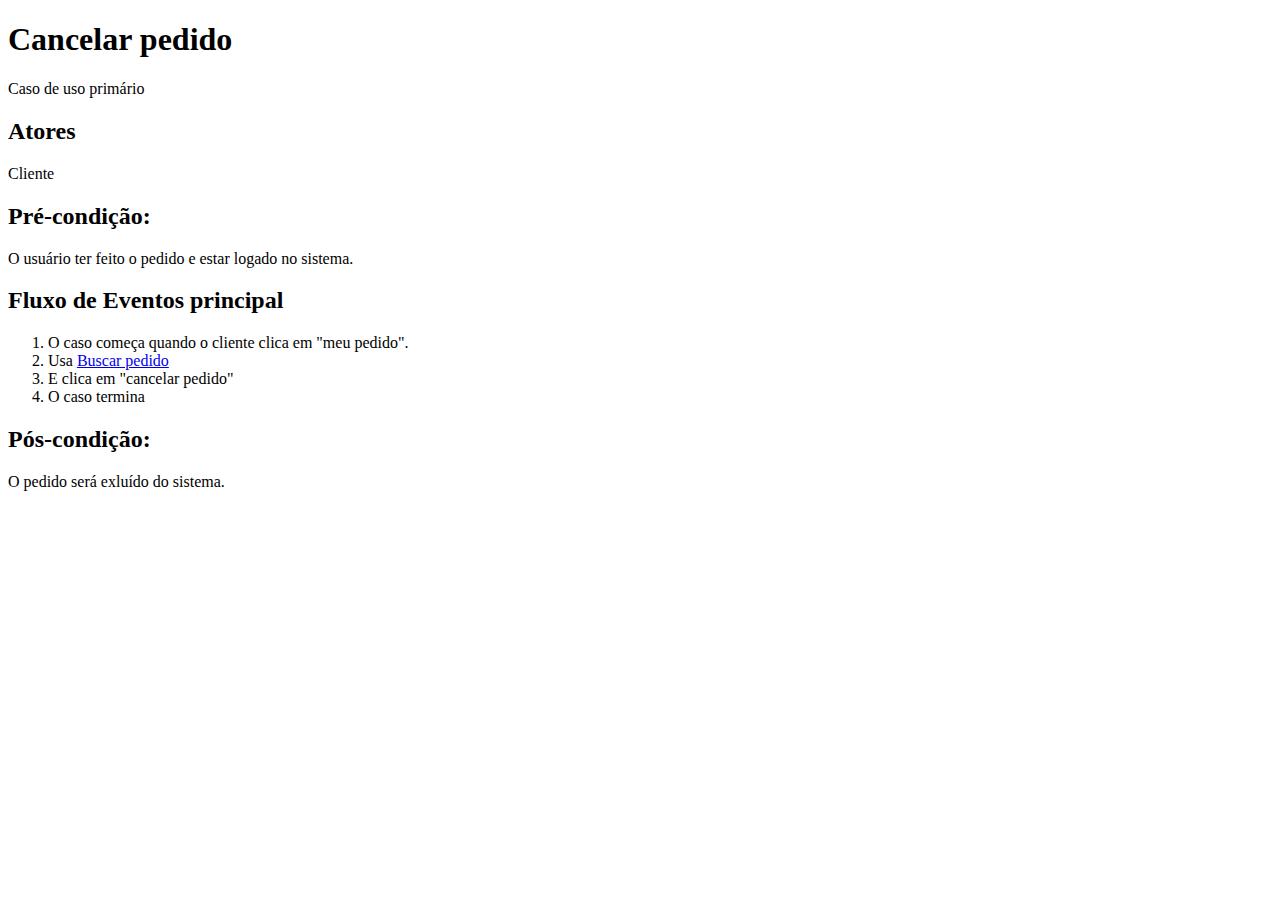
<file: PDS/ReqFuncionais/f5.html>
<!DOCTYPE html>
<html>
<head>
	<title>Cancelar Pedido</title>
</head>
<body>
	<h1>Cancelar pedido</h1>
	<p>Caso de uso primário</p>
	<h2>Atores</h2>
	<p>Cliente</p>
	<h2>Pré-condição:</h2>
	<p>O usuário ter feito o pedido e estar logado no sistema.</p>
	<h2>Fluxo de Eventos principal</h2>
	<ol>
		<li>O caso começa quando o cliente clica em "meu pedido".</li>
		<li>Usa <a href="busca.html">Buscar pedido</a></li>
		<li>E clica em "cancelar pedido"</li>
		<li>O caso termina</li>
	</ol>
	<h2>Pós-condição:</h2>
	<p>O pedido será exluído do sistema.</p>
	
</body>
</html>
</file>
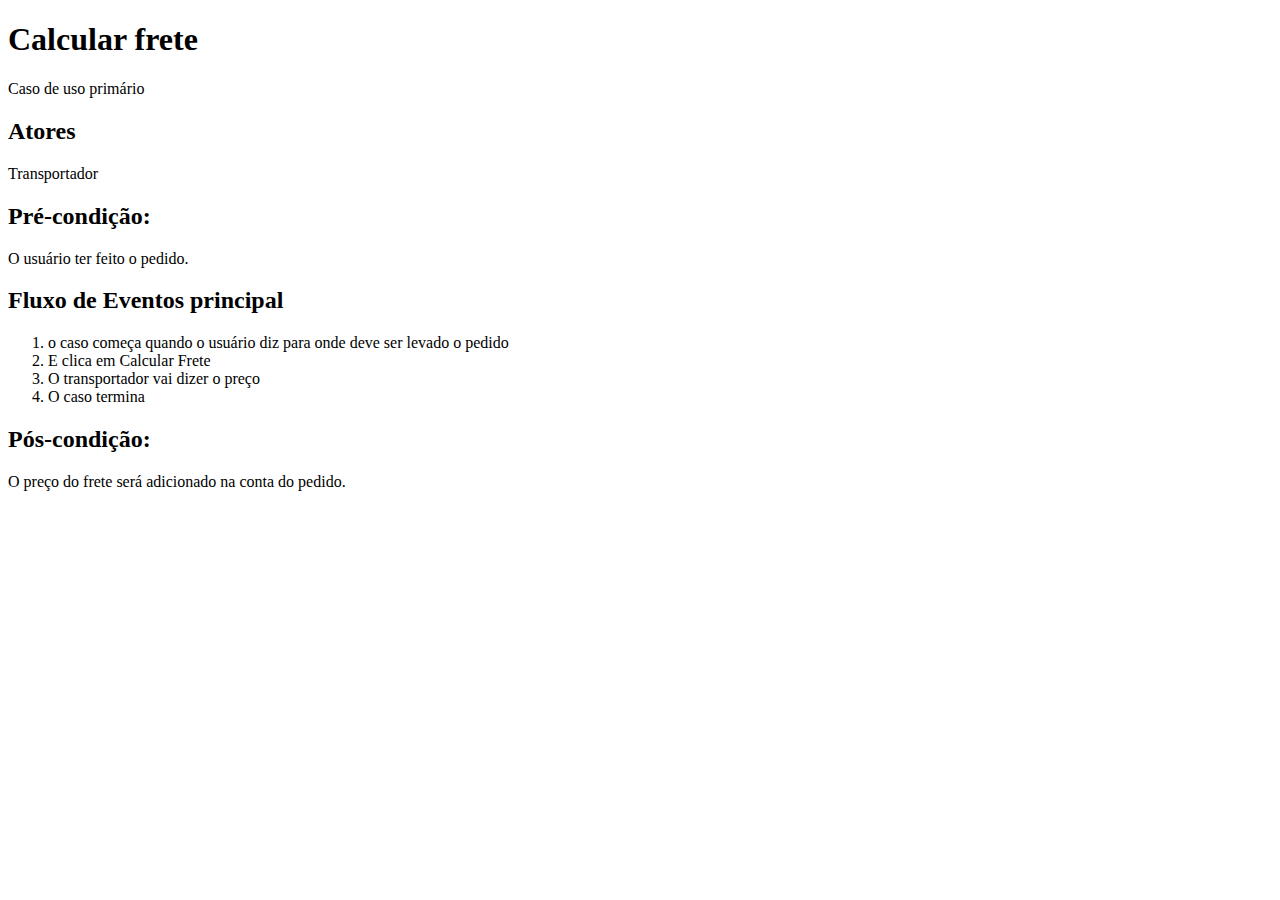
<file: PDS/ReqFuncionais/f6.html>
<!DOCTYPE html>
<html>
<head>
	<title>Calcular frete</title>
</head>
<body>
	<h1>Calcular frete</h1>
	<p>Caso de uso primário</p>
	<h2>Atores</h2>
	<p>Transportador</p>
	<h2>Pré-condição:</h2>
	<p>O usuário ter feito o pedido.</p>
	<h2>Fluxo de Eventos principal</h2>
	<ol>
		<li>o caso começa quando o usuário diz para onde deve ser levado o pedido</li>
		<li>E clica em Calcular Frete</li>
		<li>O transportador vai dizer o preço</li>
		<li>O caso termina</li>
	</ol>
	<h2>Pós-condição:</h2>
	<p>O preço do frete será adicionado na conta do pedido.</p>
	
</body>
</html>
</file>
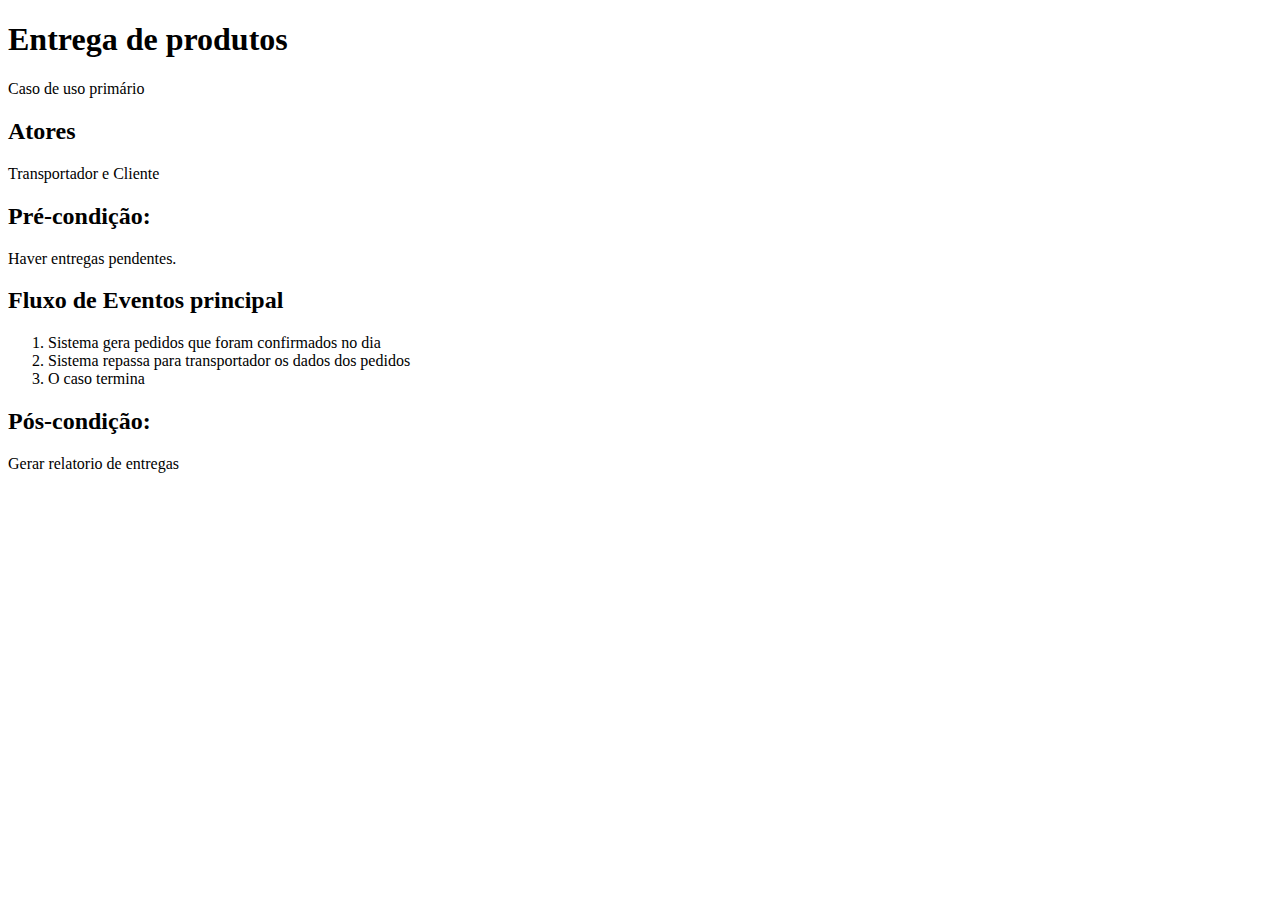
<file: PDS/ReqFuncionais/f7.html>
<!DOCTYPE html>
<html>
<head>
	<title>Entrega de produtos</title>
</head>
<body>
	<h1>Entrega de produtos</h1>
	<p>Caso de uso primário</p>
	<h2>Atores</h2>
	<p>Transportador e Cliente</p>
	<h2>Pré-condição:</h2>
	Haver entregas pendentes.
	<p></p>
	<h2>Fluxo de Eventos principal</h2>
	<ol>
		<li>Sistema gera pedidos que foram confirmados no dia</li>
		<li>Sistema repassa para transportador os dados dos pedidos</li>
		<li>O caso termina</li>
	</ol>
	<h2>Pós-condição:</h2>
	<p>Gerar relatorio de entregas</p>
</body>
</html>
</file>
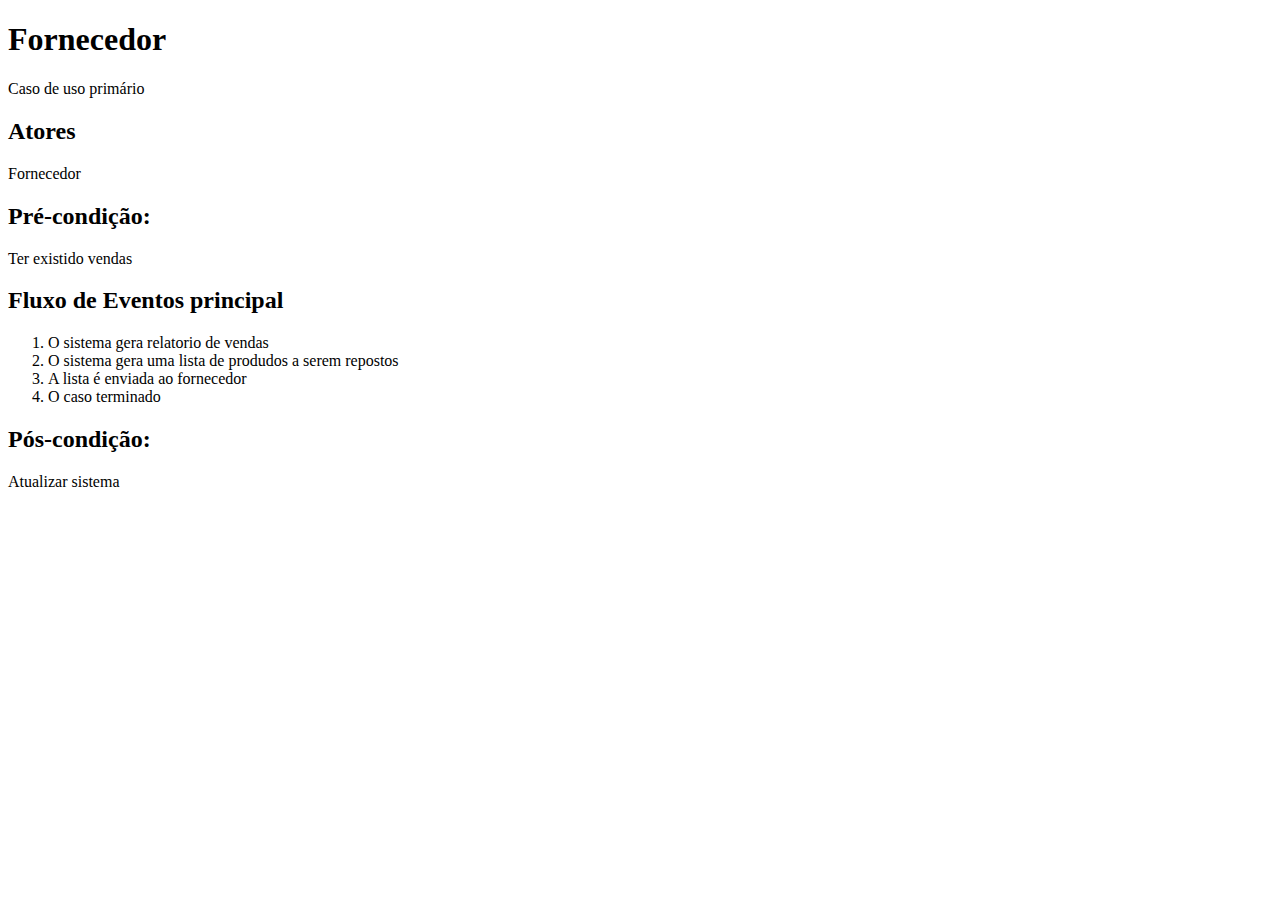
<file: PDS/ReqFuncionais/f8.html>
<!DOCTYPE html>
<html>
<head>
	<title>Fornecedor</title>
</head>
<body>
	<h1>Fornecedor</h1>
	<p>Caso de uso primário</p>
	<h2>Atores</h2>
	<p>Fornecedor</p>
	<h2>Pré-condição:</h2>
	<p>Ter existido vendas</p>
	<h2>Fluxo de Eventos principal</h2>
	<ol>
		<li>O sistema gera relatorio de vendas</li>
		<li>O sistema gera uma lista de produdos a serem repostos</li>
		<li>A lista é enviada ao fornecedor</li>
		<li>O caso terminado</li>
	</ol>
	<h2>Pós-condição:</h2>
	<p>Atualizar sistema</p>
</body>
</html>
</file>
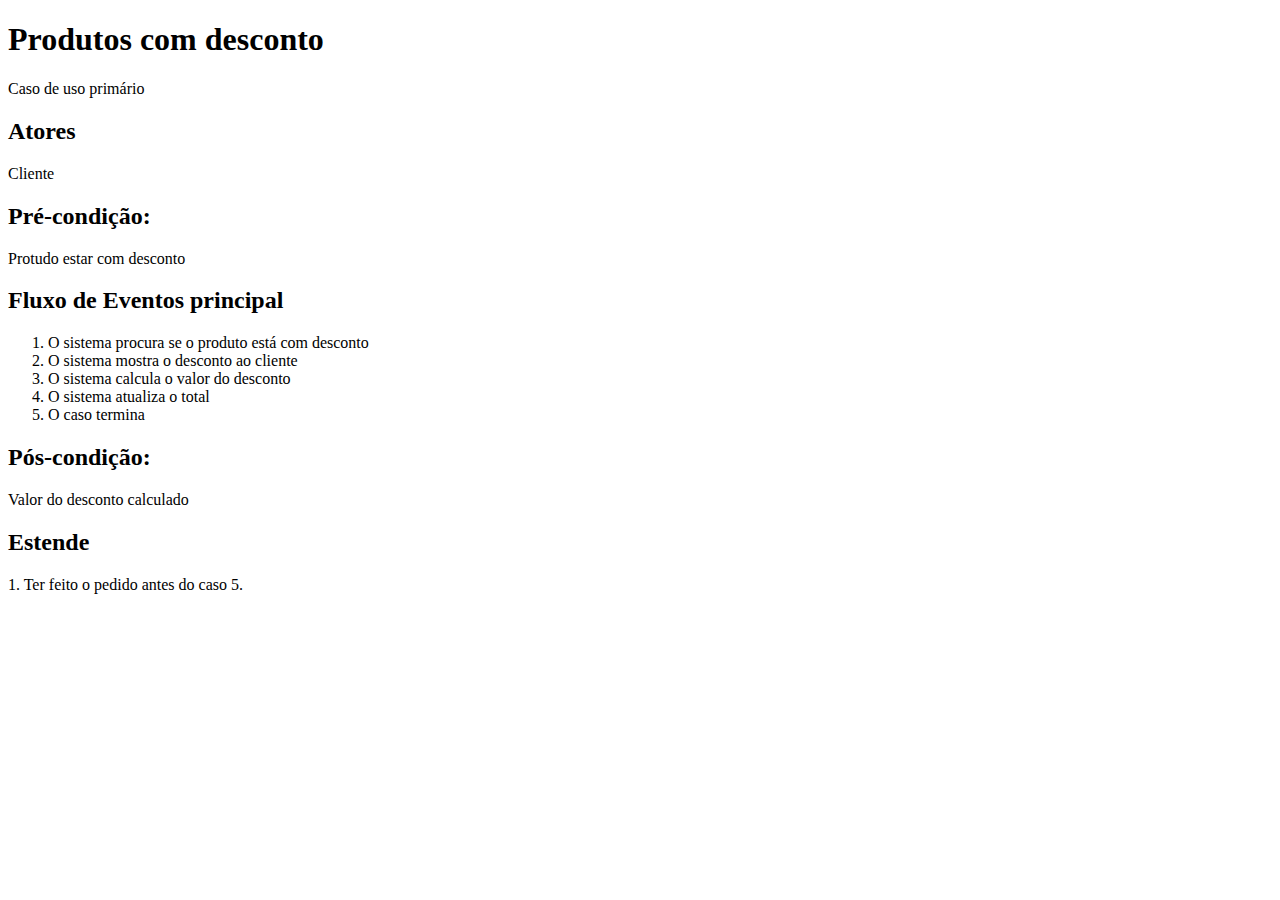
<file: PDS/ReqFuncionais/f9.html>
<!DOCTYPE html>
<html>
<head>
	<title>Produtos com desconto</title>
</head>
<body>
	<h1>Produtos com desconto</h1>
	<p>Caso de uso primário</p>
	<h2>Atores</h2>
	<p>Cliente</p>
	<h2>Pré-condição:</h2>
	<p>Protudo estar com desconto</p>
	<h2>Fluxo de Eventos principal</h2>
	<ol>
		<li>O sistema procura se o produto está com desconto</li>
		<li>O sistema mostra o desconto ao cliente</li>
		<li>O sistema calcula o valor do desconto</li>
		<li>O sistema atualiza o total</li>
		<li>O caso termina</li>
	</ol>
	<h2>Pós-condição:</h2>
	<p>Valor do desconto calculado</p>
	<h2>Estende</h2>
	<p><p>1. Ter feito o pedido antes do caso 5.</p></p>
</body>
</html>
</file>
<file: PDS/CSS/style_PDS.css>
body{
	margin:0px;
}
h1{
	text-align:center;
}
h2{
	margin-left:15%;
}
h3{
	margin-left:20%;
}
p{
	margin:0px 100px 0px 100px;
	font-size:20px;
}
spam{
	margin-left:50px;
}
tr{
	border: 1px solid black;
}
th{
	border: 1px solid black;
}
</file>
<file: SiteBea/SiteBea/assets/css/style.css>
/*
Theme Name: Flusk
Theme URI: http://themewagon.com/demo/Flusk/
Author: ThemeWagon
Author URI: http://themewagon.com/
Description: Slick One page HTML 5 template powered by Bootstrap 3.
Version: 1.14.11
License: GNU General Public License v3
License URI: http://www.gnu.org/licenses/gpl-3.0.txt
Tags: blur, white, one page, parallax, responsive-layout, full-width-template
Text Domain: flusk
*/

/**
* Table of Contents:
*
* 01.0 - Global
* 02.0 - Header
* 03.0 - Drawer with menu
* 04.0 - Parallax styles
* 05.0 - Recent works
* 06.0 - Services
* 07.0 - Blog
* 08.0 - Testimonials
* 09.0 - Contact
* 10.0 - Footer
* 11.0 - Responsive styles
* -----------------------------------------------------------------------------
*/


/* ///////////////////////////////////////////////////////////////////// 
//  01 - Global 
/////////////////////////////////////////////////////////////////////*/

* {outline: none !important;}

::selection {
	background-color: #475B6F;
	color: #fff;
}

html {
	-webkit-font-smoothing: antialiased;
	text-rendering: optimizeLegibility;
	-webkit-text-size-adjust: none;
	-ms-text-size-adjust: none;
	overflow-y: scroll;
}

body {
	color: #6a6a6a;	
	background: #f1f0f0;
}

p {margin: 0 0 20px 0;	}

img {max-width: 100%;}

a {
	text-decoration: none;
	outline: none;
}

a{	
	color: #4da7ca;
	-o-transition: all .4s;
	-ms-transition: all .4s;
	-moz-transition: all .4s;
	-webkit-transition: all .4s;
	transition: all .4s;
}

a:hover {
	color: #4290ae;	
}


h1, h2, h3, h4, h5, h6{		
	margin: 0 0 15px 0;	
	color: #3A4F52;
	font-family: 'Alegreya Sans';
}

.btn{border-radius: 0;}
.btn-o {
    border: 1px solid #3A4F52;
    color: #3A4F52;
}
.btn-o:hover {
    background: #3A4F52;
    color: white;
}
.btn.btn-o-white {
    border: 1px solid white;
    color: white;
    background: transparent;
}
.btn.btn-o-white:hover {
    background: white;
    color: #6a6a6a;
}


/*////////////////////////////////////////////////////////////////////////
//  02 - Header
///////////////////////////////////////////////////////////////////////*/

#header {	
	position: relative;
	padding: 0 !important;
}

#header.header-wrapper {
	background: url(../images/header-bg.jpeg) no-repeat center center;
	background-size: cover;
	display: table;
	height: 100vh;
	width: 100%;
	position: relative;
	z-index: 1;
	overflow-x: hidden; 
}

@media screen and (max-width: 767px) and (orientation: landscape) {
    #header.header-wrapper {
		height: auto;
		min-height: 100vh;
		padding: 0px; 
	} 
}

#header.header-wrapper .header-wrapper-inner {
    display: table-cell;
    text-align: center;
    vertical-align: middle; 
}

#header .top {
	position:fixed;
	top:0;
	width: 100%;
	padding: 30px;
	height: auto;
	z-index: 500;
	-o-transition: all .5s;
	-ms-transition: all .5s;
	-moz-transition: all .5s;
	-webkit-transition: all .5s;	
	transition: all .5s;		
}

#header .top.solid {
    background: #475B6F;
    padding-top: 15px;
    padding-bottom: 15px;
}

#header .top h1{
	margin-bottom: 0;
}
#header .top.solid .toggleDrawer i {
    padding-top: 8px;
}

#header .logo, #header .toggleDrawer{
	font-family: 'Alegreya SC';
	color: white;
}

#header .slogan{
	font-size: 4em;
	margin-bottom: 15px;
	line-height: 1em;
	font-family: 'Nixie One';
	color: white;
}

#header .secondary-slogan{
	font-size: 1.6em;
	color: rgba(255,255,255,.5);
	line-height: 1em;
	font-family: 'Alegreya SC';
}

#header .bottom {
    bottom: 10%;
	display: block;
	position: absolute;
	width: 100%;
	z-index: 3;
}
#header .bottom a img {
    width: 50px;
}
#header .bottom a {
    opacity: 0.7;
}
#header .bottom a:hover {
    opacity: 1;
}


/*////////////////////////////////////////////////////////////////////////
//  03 - Drawer with menu
///////////////////////////////////////////////////////////////////////*/

#drawer-right {
    position: fixed;
    right: 0;
    top: 0;
    bottom: 0;
    margin-right: -300px;
    background: #2B3E51;
    width: 300px;
    padding: 20px;
    z-index: 999;
}

#drawer-right h1, #drawer-right h2{color: white;}

#drawer-right .nav-pills>li>a {
	font-size: 18px;
	border-radius: 0;
}

#drawer-right .social{margin-top: 30px}
#drawer-right .social ul {
    list-style: none;
    padding-left: 20px;
}
#drawer-right .social ul > li {
    display: inline-block;
}
#drawer-right .social ul > li > a:hover{
	color: white;
}



/*////////////////////////////////////////////////////////////////////////
//  04 - Parallax styles
///////////////////////////////////////////////////////////////////////*/

.content-block{
	background:transparent no-repeat center center fixed;
	-webkit-background-size:100%;
	-moz-background-size:100%;
	-o-background-size:100%;
	background-size:100%;
	background-size:cover;
	-webkit-background-size:cover;
	-moz-background-size:cover;
	-o-background-size:cover;
	overflow:hidden;
	padding: 60px 0;
}
.parallax{
	padding: 80px 0;
}

.block-body {
	margin-top: 60px;
}

#services {
	background-image: url(../images/traffic.jpg);
	color: white;
}
#parallax {
	background-image: url(../images/blue_mac2.jpg);
	color: white;
}
#contact {
	background-image: url(../images/newsletter-bg.png);
	color: white;
	background-color: #405162;
}
#parallax h1{
	margin-bottom: 60px;
	color: white;
}




/*////////////////////////////////////////////////////////////////////////
//  05 - Recent works
///////////////////////////////////////////////////////////////////////*/

.recent-work {
    width: 100%;
    padding-bottom: 27%;
    background: #C3C9CC;
    display: table;
    text-align: center;
    vertical-align: middle;
    padding-top: 27%;
    background-size: 100%;
    background-repeat: no-repeat;
    background-position: center;
    position: relative;
    margin-bottom: 30px;
}

.recent-work span{
	margin-top: -18px;
	opacity: 0;
	position: relative;
	z-index: 1;
}
.recent-work:before {
    background: rgba(2, 56, 58, 0.7);
    height: 100%;
    width: 100%;
    position: absolute;
    left: 0;
    top: 0;
    content: '';
    opacity: 0;
    -o-transition: all .2s;
	-ms-transition: all .2s;
	-moz-transition: all .2s;
	-webkit-transition: all .2s;
	transition: all .2s;
}
.recent-work:hover {
    background-size: 200%;
    background-position: center;
}
.recent-work:hover:before, .recent-work:hover span {
    opacity: 1;
}





/*////////////////////////////////////////////////////////////////////////
//  06 - Services
///////////////////////////////////////////////////////////////////////*/

#services h1, #services h2{
	color: white;
}
.service i {
    font-size: 60px;
}
.service {
    padding: 0 25px;
}




/*////////////////////////////////////////////////////////////////////////
//  07 - Blog
///////////////////////////////////////////////////////////////////////*/


#blog .blog-post img {
    margin-bottom: 20px;
}
#blog .date {
    margin-bottom: 15px;
    font-style: italic;
}


/*////////////////////////////////////////////////////////////////////////
//  08 - Testimonials
///////////////////////////////////////////////////////////////////////*/


#testimonials{
	text-align: center;
}
#testimonials .testimonial > img {
    border-radius: 100%;
    margin-bottom: 15px;
}
#testimonials .testimonial {
	padding: 25px;
}


/*////////////////////////////////////////////////////////////////////////
//  09 - Contact
///////////////////////////////////////////////////////////////////////*/


#contact{
	color: white;
}
#contact h1{color: white}

.form-control-white {
    background: transparent;
    color: white;
}

.form-control-white::-webkit-input-placeholder { /* WebKit browsers */
    color:    white;
}
.form-control-white:-moz-placeholder { /* Mozilla Firefox 4 to 18 */
    color:    white;
    opacity:  1;
}
.form-control-white::-moz-placeholder { /* Mozilla Firefox 19+ */
    color:    white;
    opacity:  1;
}
.form-control-white:-ms-input-placeholder { /* Internet Explorer 10+ */
    color:    white;
}


/*////////////////////////////////////////////////////////////////////////
//  10 - Footer
///////////////////////////////////////////////////////////////////////*/


#footer{ background: #2B3E51; color: white;}



/*////////////////////////////////////////////////////////////////////////
//  11 - Responsive styles
///////////////////////////////////////////////////////////////////////*/


@media (max-width: 767px){
	#header .slogan {
		font-size: 2.8em; 
	} 

	#header .secondary-slogan {
		font-size: 1.2em;
	}

	#header .bottom {
		bottom: 13%;
	}

	.blog-post {
		margin-bottom: 40px;
	}

	.recent-work {
		background-position: center;
	}

	.recent-work:before {
		opacity: 1;
	}

	.recent-work span {
		opacity: 1;
	}
}

@media (max-width: 480px) {
	#drawer-right {
		padding: 10px 20px;
	}

	#drawer-right .nav-pills>li>a {
		font-size: 17px;
	}

	.nav-stacked>li+li {
		margin-top: 0;
	}

	.nav>li>a {
		padding: 8px 15px;
	}

	#drawer-right .social {
		margin-top: 5px;
	}

	#header {
		background-size: cover;
	}
}
</file>
